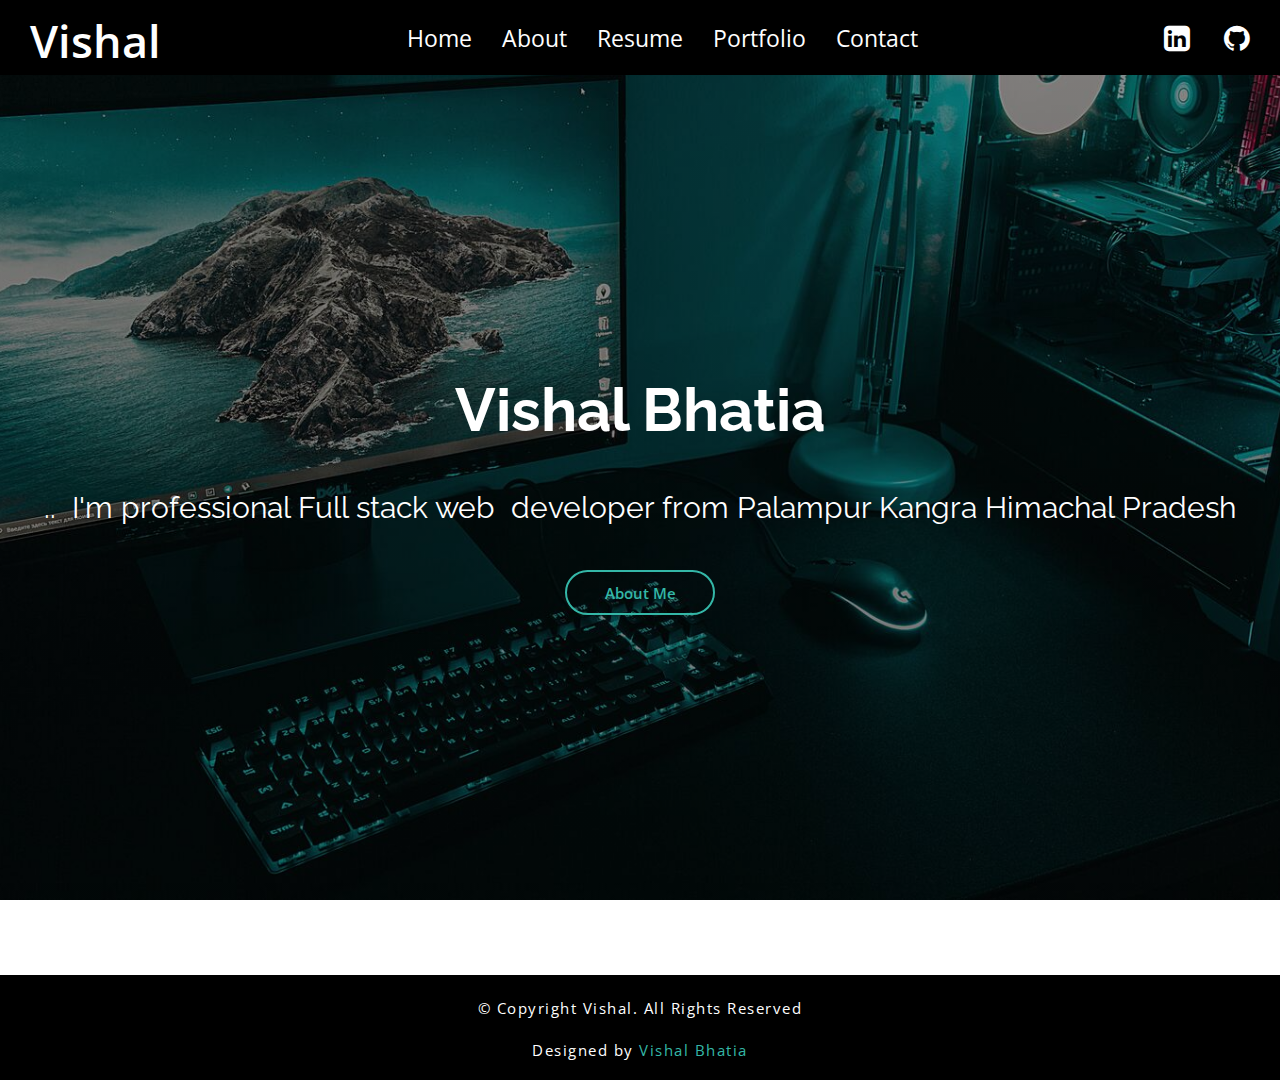
<file: index.html>
<!DOCTYPE html>
<html lang="en">
<head>
    <meta charset="UTF-8">
    <meta http-equiv="X-UA-Compatible" content="IE=edge">
    <meta name="viewport" content="width=device-width, initial-scale=1.0">
    <title>Vishal Bhatia</title>
    <script
    src="https://code.jquery.com/jquery-3.6.0.min.js"
    integrity="sha256-/xUj+3OJU5yExlq6GSYGSHk7tPXikynS7ogEvDej/m4="
    crossorigin="anonymous"></script>
    <link rel="stylesheet" href="https://cdnjs.cloudflare.com/ajax/libs/font-awesome/4.7.0/css/font-awesome.min.css">
    <link href="https://fonts.googleapis.com/css?family=Open+Sans:300,300i,400,400i,600,600i,700,700i|Raleway:300,300i,400,400i,500,500i,600,600i,700,700i|Poppins:300,300i,400,400i,500,500i,600,600i,700,700i" rel="stylesheet">
    <link rel="stylesheet" type="text/css" href="css/style.css">
</head>
<body onload="animate_string('target')">

    <!--===== header =====-->
    <header>
        <nav class="mynavbar">
            <h1 class="logo"><a href="index.html">Vishal</a></h1>

            <ul>
                <li><a href="index.html">Home</a></li>
                <li><a href="about.html">About</a></li>
                <li><a href="resume.html">Resume</a></li>
                <li><a href="portfolio.html">Portfolio</a></li>
                <li><a href="contact.html">Contact</a></li>
            </ul>

            <div class="social">
                <a href="https://www.linkedin.com/in/vishal-bhatia-635112234/" target="_blank" ><i class="fa fa-linkedin-square"></i></a>
                <a href="https://github.com/bhatiaji112211/portfolio" target="_blank"><i class="fa fa-github"></i></a>
            </div>

            <button><i class="fa fa-navicon"></i></button>
        </nav>
    </header>

    <!-- banner -->

    <section class="banner">
        <section class="inner">
            <h1>Vishal Bhatia</h1>
            <pre id="target"> I'm professional Full stack web  developer from Palampur Kangra Himachal Pradesh.. </pre>
            <a href="about.html"><button>About Me</button></a>
        </section>
    </section>

    <!-- footer -->
    <footer>
        <p>&copy; Copyright Vishal. All Rights Reserved</p>
        <p>Designed by  <span>Vishal Bhatia</span></p>
    </footer>


    <script src="js/jquery.js"></script>
    <script src="js/script.js"></script>
</body>
</html>
</file>
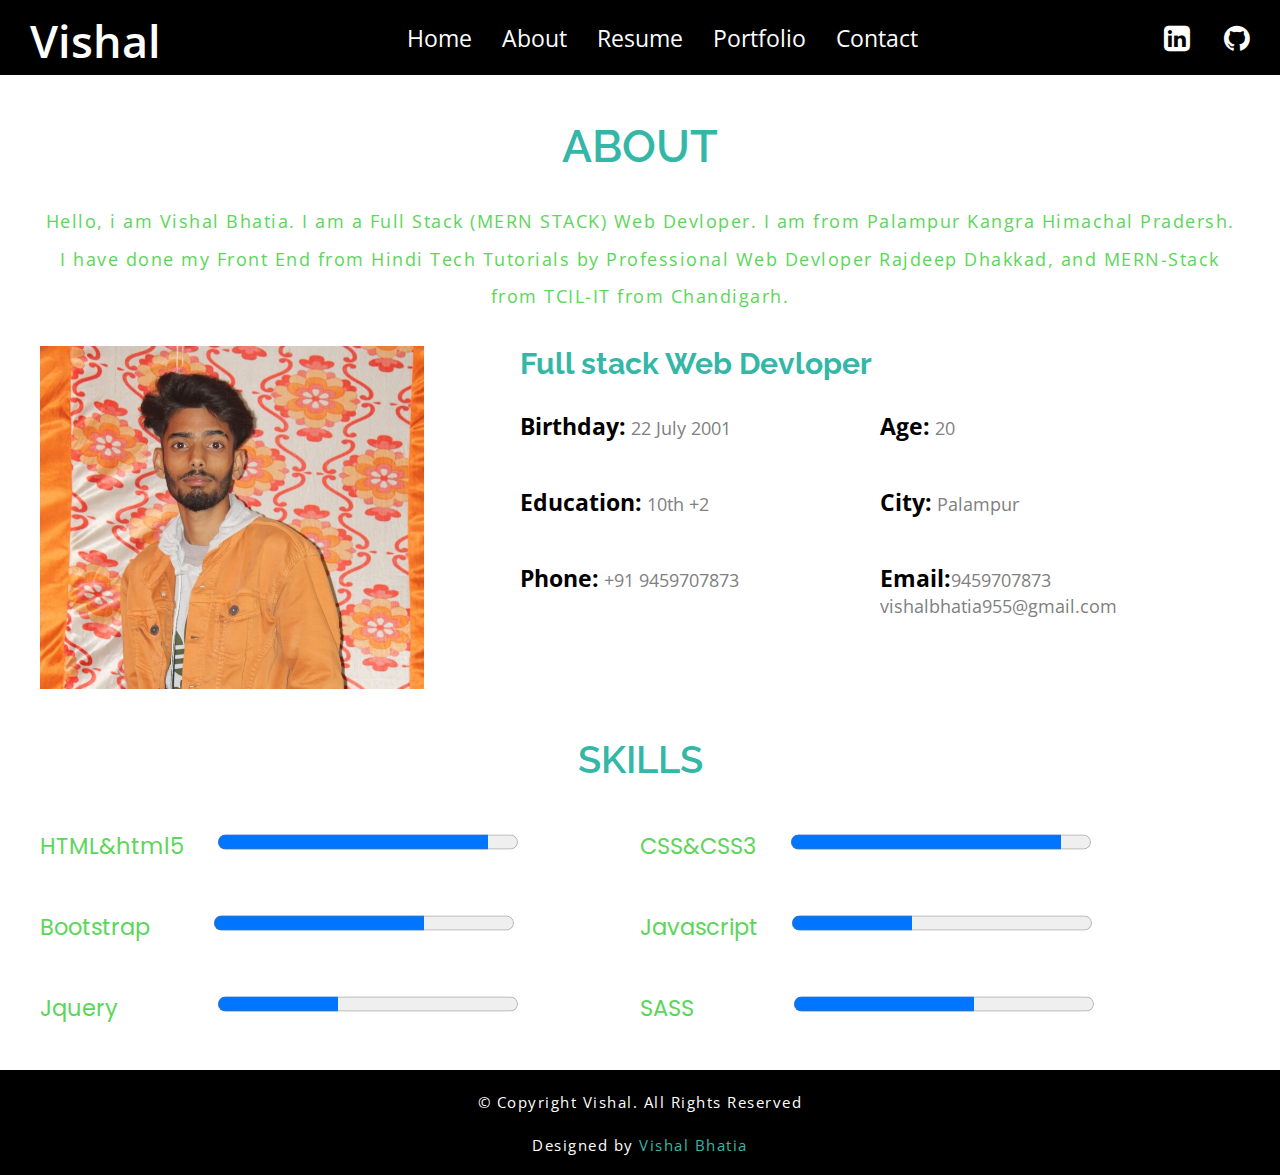
<file: about.html>
<!DOCTYPE html>
<html lang="en">

<head>
  <meta charset="UTF-8">
  <meta http-equiv="X-UA-Compatible" content="IE=edge">
  <meta name="viewport" content="width=device-width, initial-scale=1.0">
  <title>About</title>
  <script src="https://code.jquery.com/jquery-3.6.0.min.js"
    integrity="sha256-/xUj+3OJU5yExlq6GSYGSHk7tPXikynS7ogEvDej/m4=" crossorigin="anonymous"></script>
  <link rel="stylesheet" href="https://cdnjs.cloudflare.com/ajax/libs/font-awesome/4.7.0/css/font-awesome.min.css">
  <link
    href="https://fonts.googleapis.com/css?family=Open+Sans:300,300i,400,400i,600,600i,700,700i|Raleway:300,300i,400,400i,500,500i,600,600i,700,700i|Poppins:300,300i,400,400i,500,500i,600,600i,700,700i"
    rel="stylesheet">

  <link href="https://cdn.jsdelivr.net/npm/bootstrap@5.2.0/dist/css/bootstrap.min.css" rel="stylesheet"
    integrity="sha384-gH2yIJqKdNHPEq0n4Mqa/HGKIhSkIHeL5AyhkYV8i59U5AR6csBvApHHNl/vI1Bx" crossorigin="anonymous">
  <link rel="stylesheet" type="text/css" href="css/style.css">
</head>

<body>
  <header>
    <nav class="mynavbar">
      <h1 class="logo"><a href="index.html">Vishal</a></h1>

      <ul>
        <li><a href="index.html">Home</a></li>
        <li><a href="about.html">About</a></li>
        <li><a href="resume.html">Resume</a></li>
        <li><a href="portfolio.html">Portfolio</a></li>
        <li><a href="contact.html">Contact</a></li>
      </ul>

      <div class="social">
        <a href="https://www.linkedin.com/in/vishal-bhatia-635112234/" target="_blank"><i
            class="fa fa-linkedin-square"></i></a>
        <a href="https://github.com/bhatiaji112211/portfolio" target="_blank"><i class="fa fa-github"></i></a>
      </div>

      <button><i class="fa fa-navicon"></i></button>
    </nav>
  </header>

  <section class="inner about">

    <h1>ABOUT</h1>

    <p>Hello, i am Vishal Bhatia. I am a Full Stack <a href="https://www.mongodb.com/mern-stack" target="_blank">(MERN
        STACK)</a> Web Devloper. I am from <a href="https://en.wikipedia.org/wiki/Palampur,_Himachal_Pradesh"
        target="_blank">Palampur Kangra Himachal Pradersh</a>. I have done my Front End from <a
        href="https://www.hinditechtutorials.com/" target="_blank">Hindi Tech Tutorials</a> by Professional Web Devloper
      Rajdeep Dhakkad, and MERN-Stack from <a href="https://tcilitchandigarh.com/" target="_blank">TCIL-IT</a> from
      Chandigarh.</p>

    <section class="two-section inner flex-box">
      <section class="left">
        <img src="img/me.jpg" alt="Vishal Bhatia">
      </section>

      <section class="right">
        <h2>Full stack Web Devloper</h2>

        <section>
          <ul>
            <li><strong>Birthday:</strong> 22 July 2001</li>
            <li><strong>Age:</strong> 20</li>
            <li><strong>Education:</strong> 10th +2</li>
            <li><strong>City:</strong> Palampur</li>
            <li><strong>Phone:</strong><a href="tel:+91 9459707873"> +91 9459707873</a></li>
            <li><strong>Email:</strong><a href="tel:+919459707873">9459707873</a> <a
                href="mailto:vishalbhatia955@gmail.com?subject = Feedback&body = Message">vishalbhatia955@gmail.com</a>
            </li>
          </ul>
        </section>

      </section>

    </section>

  </section>

  <section class="container inner">
    <h2>SKILLS</h2>


    <section class="skills">
      <section class="myskill">
        <label for="#">HTML&html5</label>
        <progress id="file" value="90" max="100"> 32% </progress>
      </section>

      <section class="myskill">
        <label for="#">CSS&CSS3 </label>
        <progress id="file" value="90" max="100"> 32% </progress>
      </section>

      <section class="myskill">
        <label for="#">Bootstrap&nbsp;&nbsp;&nbsp;&nbsp;&nbsp;</label>
        <progress id="file" value="70" max="100"> 32% </progress>
      </section>

      <section class="myskill">
        <label for="#">Javascript</label>
        <progress id="file" value="40" max="100"> 32% </progress>
      </section>

      <section class="myskill">
        <label for="#">Jquery &nbsp;&nbsp;&nbsp;&nbsp;&nbsp;&nbsp;&nbsp;&nbsp;&nbsp;&nbsp;</label>
        <progress id="file" value="40" max="100"> 32% </progress>
      </section>

      <section class="myskill">
        <label for="#">SASS &nbsp;&nbsp;&nbsp;&nbsp;&nbsp;&nbsp;&nbsp;&nbsp;&nbsp;&nbsp;</label>
        <progress id="file" value="60" max="100"> 32% </progress>
      </section>
    </section>

  </section>



  <footer>
    <p>&copy; Copyright Vishal. All Rights Reserved</p>
    <p>Designed by <span>Vishal Bhatia</span></p>
  </footer>


  <script src="https://cdn.jsdelivr.net/npm/bootstrap@5.2.0/dist/js/bootstrap.bundle.min.js"
    integrity="sha384-A3rJD856KowSb7dwlZdYEkO39Gagi7vIsF0jrRAoQmDKKtQBHUuLZ9AsSv4jD4Xa"
    crossorigin="anonymous"></script>
  <script src="js/jquery.js"></script>
  <script src="js/script.js"></script>
</body>

</html>
</file>
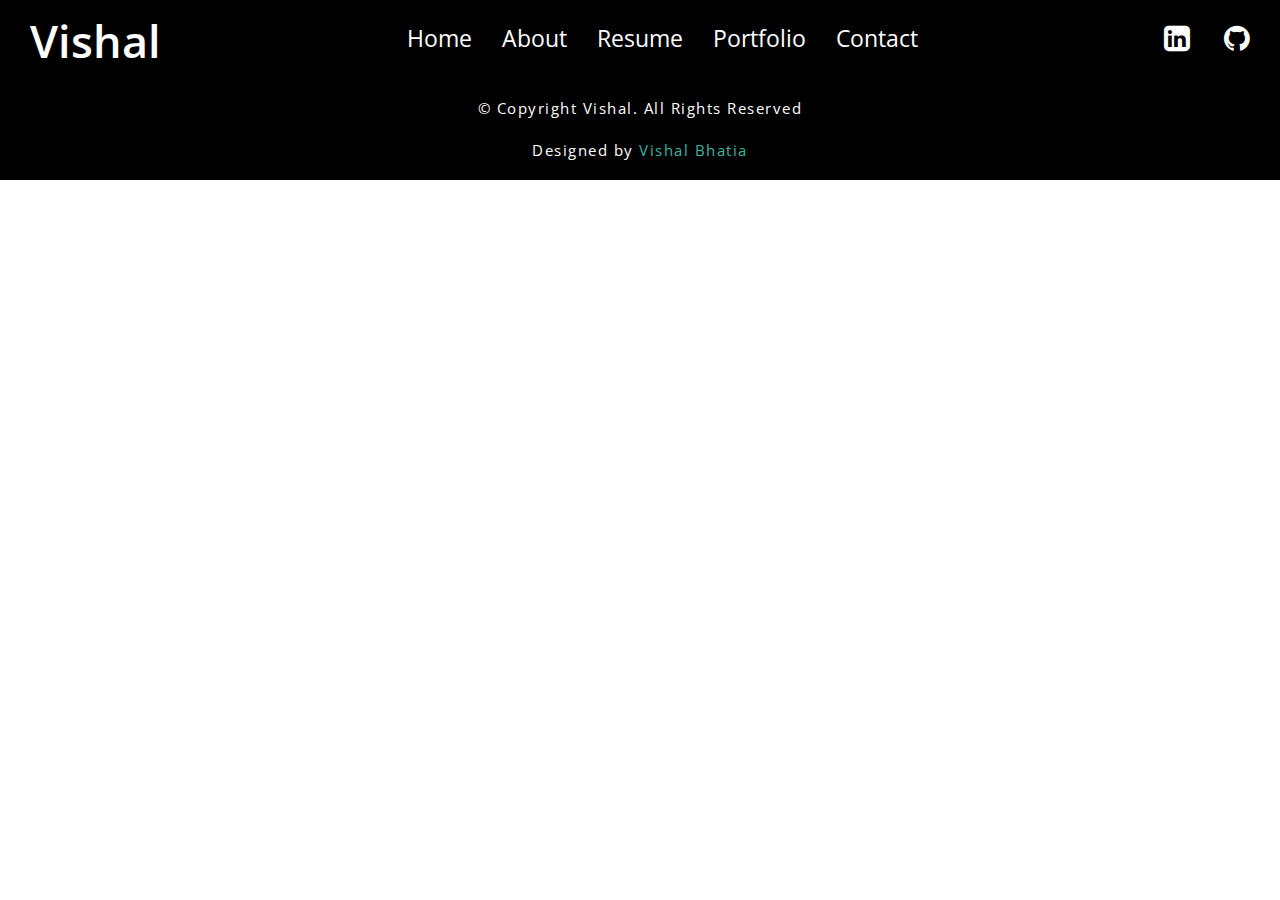
<file: contact.html>
<!DOCTYPE html>
<html lang="en">
<head>
    <meta charset="UTF-8">
    <meta http-equiv="X-UA-Compatible" content="IE=edge">
    <meta name="viewport" content="width=device-width, initial-scale=1.0">
    <title>Contact</title>
    <script
    src="https://code.jquery.com/jquery-3.6.0.min.js"
    integrity="sha256-/xUj+3OJU5yExlq6GSYGSHk7tPXikynS7ogEvDej/m4="
    crossorigin="anonymous"></script>
    <link rel="stylesheet" href="https://cdnjs.cloudflare.com/ajax/libs/font-awesome/4.7.0/css/font-awesome.min.css">
    <link href="https://fonts.googleapis.com/css?family=Open+Sans:300,300i,400,400i,600,600i,700,700i|Raleway:300,300i,400,400i,500,500i,600,600i,700,700i|Poppins:300,300i,400,400i,500,500i,600,600i,700,700i" rel="stylesheet">
    <link rel="stylesheet" type="text/css" href="css/style.css">
</head>
<body>
    <header>
        <nav class="mynavbar">
            <h1 class="logo"><a href="index.html">Vishal</a></h1>

            <ul>
                <li><a href="index.html">Home</a></li>
                <li><a href="about.html">About</a></li>
                <li><a href="resume.html">Resume</a></li>
                <li><a href="portfolio.html">Portfolio</a></li>
                <li><a href="contact.html">Contact</a></li>
            </ul>

            <div class="social">
                <a href="https://www.linkedin.com/in/vishal-bhatia-635112234/" target="_blank" ><i class="fa fa-linkedin-square"></i></a>
                <a href="https://github.com/bhatiaji112211/portfolio" target="_blank"><i class="fa fa-github"></i></a>
            </div>

            <button><i class="fa fa-navicon"></i></button>
        </nav>
    </header>



    <footer>
        <p>&copy; Copyright Vishal. All Rights Reserved</p>
        <p>Designed by  <span>Vishal Bhatia</span></p>
    </footer>


    <script src="js/jquery.js"></script>
    <script src="js/script.js"></script>
</body>
</html>
</file>
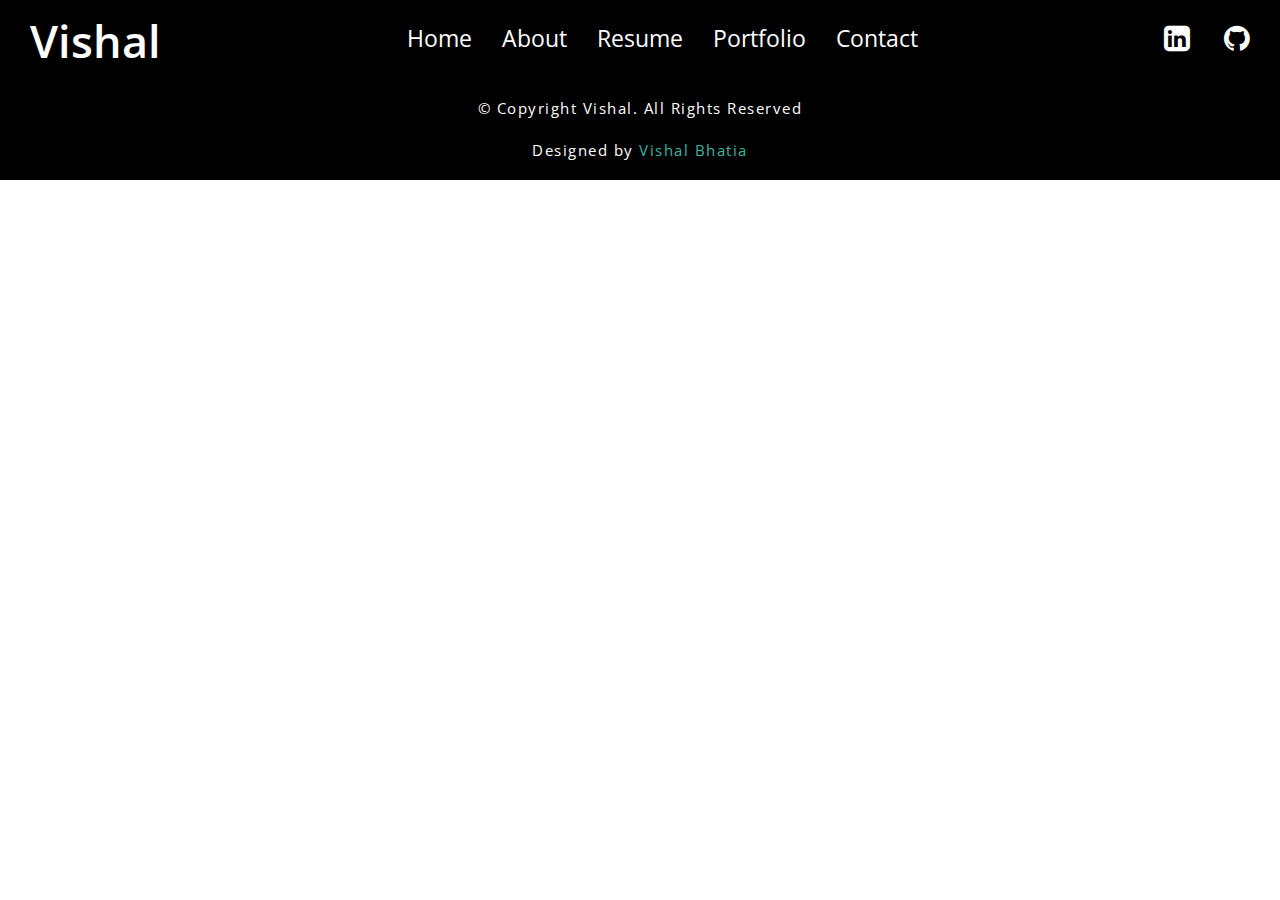
<file: portfolio.html>
<!DOCTYPE html>
<html lang="en">
<head>
    <meta charset="UTF-8">
    <meta http-equiv="X-UA-Compatible" content="IE=edge">
    <meta name="viewport" content="width=device-width, initial-scale=1.0">
    <title>Portfolio</title>
    <script
    src="https://code.jquery.com/jquery-3.6.0.min.js"
    integrity="sha256-/xUj+3OJU5yExlq6GSYGSHk7tPXikynS7ogEvDej/m4="
    crossorigin="anonymous"></script>
    <link rel="stylesheet" href="https://cdnjs.cloudflare.com/ajax/libs/font-awesome/4.7.0/css/font-awesome.min.css">
    <link href="https://fonts.googleapis.com/css?family=Open+Sans:300,300i,400,400i,600,600i,700,700i|Raleway:300,300i,400,400i,500,500i,600,600i,700,700i|Poppins:300,300i,400,400i,500,500i,600,600i,700,700i" rel="stylesheet">
    <link rel="stylesheet" type="text/css" href="css/style.css">
</head>
<body>
    <header>
        <nav class="mynavbar">
            <h1 class="logo"><a href="index.html">Vishal</a></h1>

            <ul>
                <li><a href="index.html">Home</a></li>
                <li><a href="about.html">About</a></li>
                <li><a href="resume.html">Resume</a></li>
                <li><a href="portfolio.html">Portfolio</a></li>
                <li><a href="contact.html">Contact</a></li>
            </ul>

            <div class="social">
                <a href="https://www.linkedin.com/in/vishal-bhatia-635112234/" target="_blank" ><i class="fa fa-linkedin-square"></i></a>
                <a href="https://github.com/bhatiaji112211/portfolio" target="_blank"><i class="fa fa-github"></i></a>
            </div>

            <button><i class="fa fa-navicon"></i></button>
        </nav>
    </header>



    <footer>
        <p>&copy; Copyright Vishal. All Rights Reserved</p>
        <p>Designed by  <span>Vishal Bhatia</span></p>
    </footer>


    <script src="js/jquery.js"></script>
    <script src="js/script.js"></script>
</body>
</html>
</file>
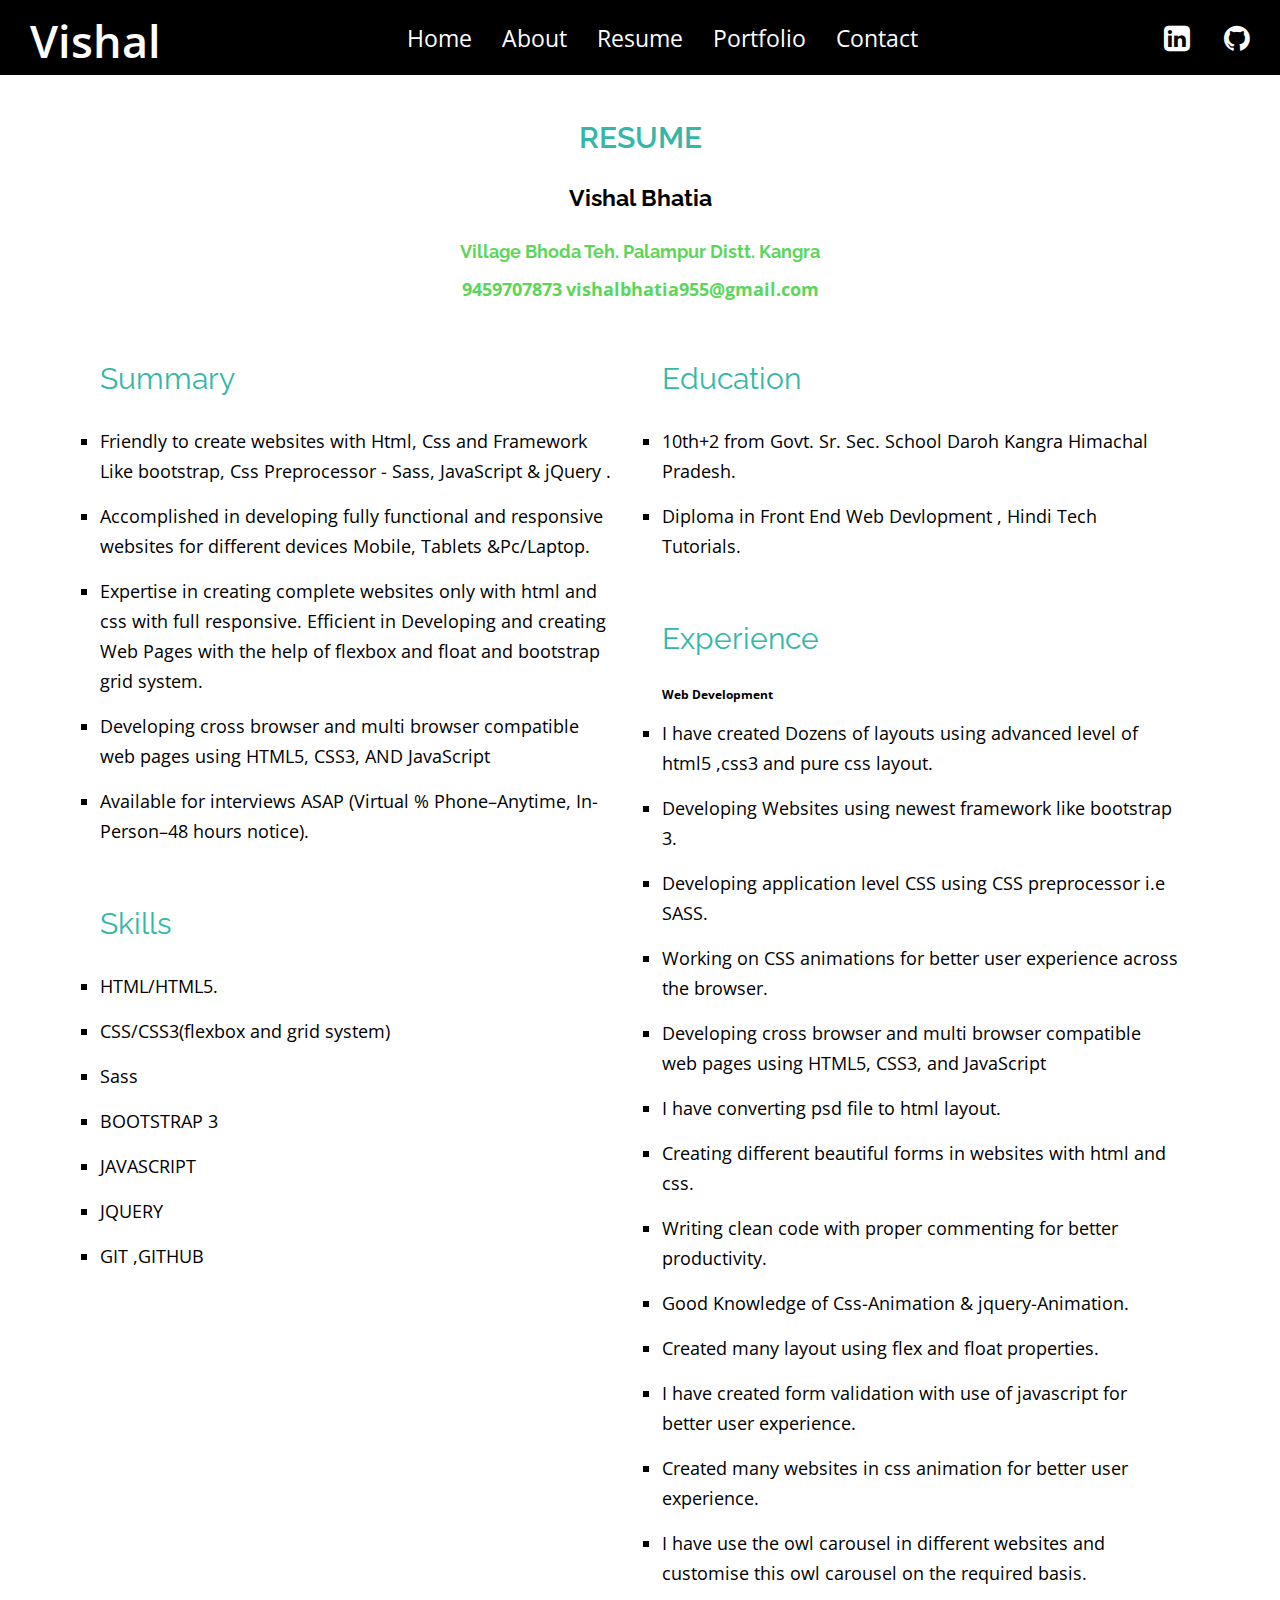
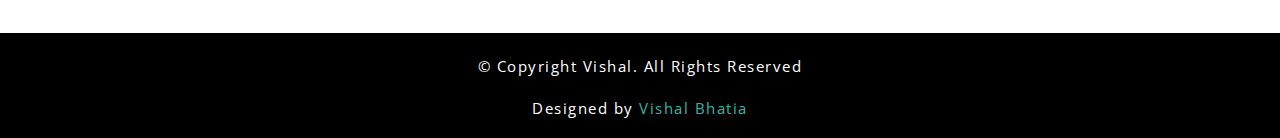
<file: resume.html>
<!DOCTYPE html>
<html lang="en">
<head>
    <meta charset="UTF-8">
    <meta http-equiv="X-UA-Compatible" content="IE=edge">
    <meta name="viewport" content="width=device-width, initial-scale=1.0">
    <title>Resume</title>
    <script
    src="https://code.jquery.com/jquery-3.6.0.min.js"
    integrity="sha256-/xUj+3OJU5yExlq6GSYGSHk7tPXikynS7ogEvDej/m4="
    crossorigin="anonymous"></script>
    <link rel="stylesheet" href="https://cdnjs.cloudflare.com/ajax/libs/font-awesome/4.7.0/css/font-awesome.min.css">
    <link href="https://fonts.googleapis.com/css?family=Open+Sans:300,300i,400,400i,600,600i,700,700i|Raleway:300,300i,400,400i,500,500i,600,600i,700,700i|Poppins:300,300i,400,400i,500,500i,600,600i,700,700i" rel="stylesheet">
    <link rel="stylesheet" type="text/css" href="css/style.css">
</head>
<body>
    <header>
        <nav class="mynavbar">
            <h1 class="logo"><a href="index.html">Vishal</a></h1>

            <ul>
                <li><a href="index.html">Home</a></li>
                <li><a href="about.html">About</a></li>
                <li><a href="resume.html">Resume</a></li>
                <li><a href="portfolio.html">Portfolio</a></li>
                <li><a href="contact.html">Contact</a></li>
            </ul>

            <div class="social">
                <a href="https://www.linkedin.com/in/vishal-bhatia-635112234/" target="_blank" ><i class="fa fa-linkedin-square"></i></a>
                <a href="https://github.com/bhatiaji112211/portfolio" target="_blank"><i class="fa fa-github"></i></a>
            </div>

            <button><i class="fa fa-navicon"></i></button>
        </nav>
    </header>

    <section class="resume inner">
        <h1>RESUME</h1>
        <h3>Vishal Bhatia</h3>
        <h4>Village Bhoda Teh. Palampur Distt. Kangra</h4>
        <h4><a href="tel:+919459707873">9459707873</a> <a href="mailto:vishalbhatia955@gmail.com?subject = Feedback&body = Message">vishalbhatia955@gmail.com</a></h4>

        <section class="mypart flex-box">
           <section class="resume-item">
                <section class="box">
                    <h3>Summary</h3>

                    <ul>
                        <li>Friendly to create websites with Html, Css and Framework Like bootstrap, Css Preprocessor - Sass, JavaScript & jQuery .</li>
                        <li>Accomplished in developing fully functional and responsive websites for different devices Mobile, Tablets &Pc/Laptop.</li>
                        <li>Expertise in creating complete websites only with html and css with full responsive. Efficient in Developing and creating Web Pages with the help of flexbox and float and bootstrap grid system.</li>
                        <li>Developing cross browser and multi browser compatible web pages using HTML5, CSS3, AND JavaScript</li>
                        <li>Available for interviews ASAP (Virtual % Phone–Anytime, In-Person–48 hours notice).</li>
                    </ul>
                </section>
                <section class="box">
                    <h3>Skills</h3>
                    <ul>
                        <li>HTML/HTML5.</li>
                        <li>CSS/CSS3(flexbox and grid system) </li>
                        <li>Sass</li>
                        <li>BOOTSTRAP 3</li>
                        <li>JAVASCRIPT</li>
                        <li>JQUERY</li>
                        <li>GIT ,GITHUB</li>
                    </ul>
                </section>
            </section>
        
           <section class="resume-item">
                <section class="box">
                    <h3>Education</h3>
                    <ul>
                        <li>10th+2 from Govt. Sr. Sec. School Daroh Kangra Himachal Pradesh.</li>
                        <li>Diploma in Front End Web Devlopment , Hindi Tech Tutorials.</li>
                    </ul>
                </section>
            
    
                <section class="box">
                    <h3>Experience</h3>
                    <h5>Web Development</h5>
                    <ul>
                        <li>I have created Dozens of layouts using advanced level of html5 ,css3 and pure css layout.</li>
                        <li>Developing Websites using newest framework like bootstrap 3.</li>
                        <li>Developing application level CSS using CSS preprocessor i.e SASS.</li>
                        <li>Working on CSS animations for better user experience across the browser.</li>
                        <li>Developing cross browser and multi browser compatible web pages using HTML5, CSS3, and JavaScript</li>
                        <li>I have converting psd file to html layout.</li>
                        <li>Creating different beautiful forms in websites with html and css.</li>
                        <li>Writing clean code with proper commenting for better productivity.</li>
                       <li>Good Knowledge of Css-Animation & jquery-Animation.</li>
                       <li>Created many layout using flex and float properties.</li>
                       <li>I have created form validation with use of javascript for better user experience.</li>
                       <li>Created many websites in css animation for better user experience.</li>
                       <li>I have use the owl carousel in different websites and customise this owl carousel on the required basis.</li>
                    </ul>
                </section>  
           </section>
            
        </section>
        
    </section>

    <footer>
        <p>&copy; Copyright Vishal. All Rights Reserved</p>
        <p>Designed by  <span>Vishal Bhatia</span></p>
    </footer>


    <script src="js/jquery.js"></script>
    <script src="js/script.js"></script>
</body>
</html>
</file>
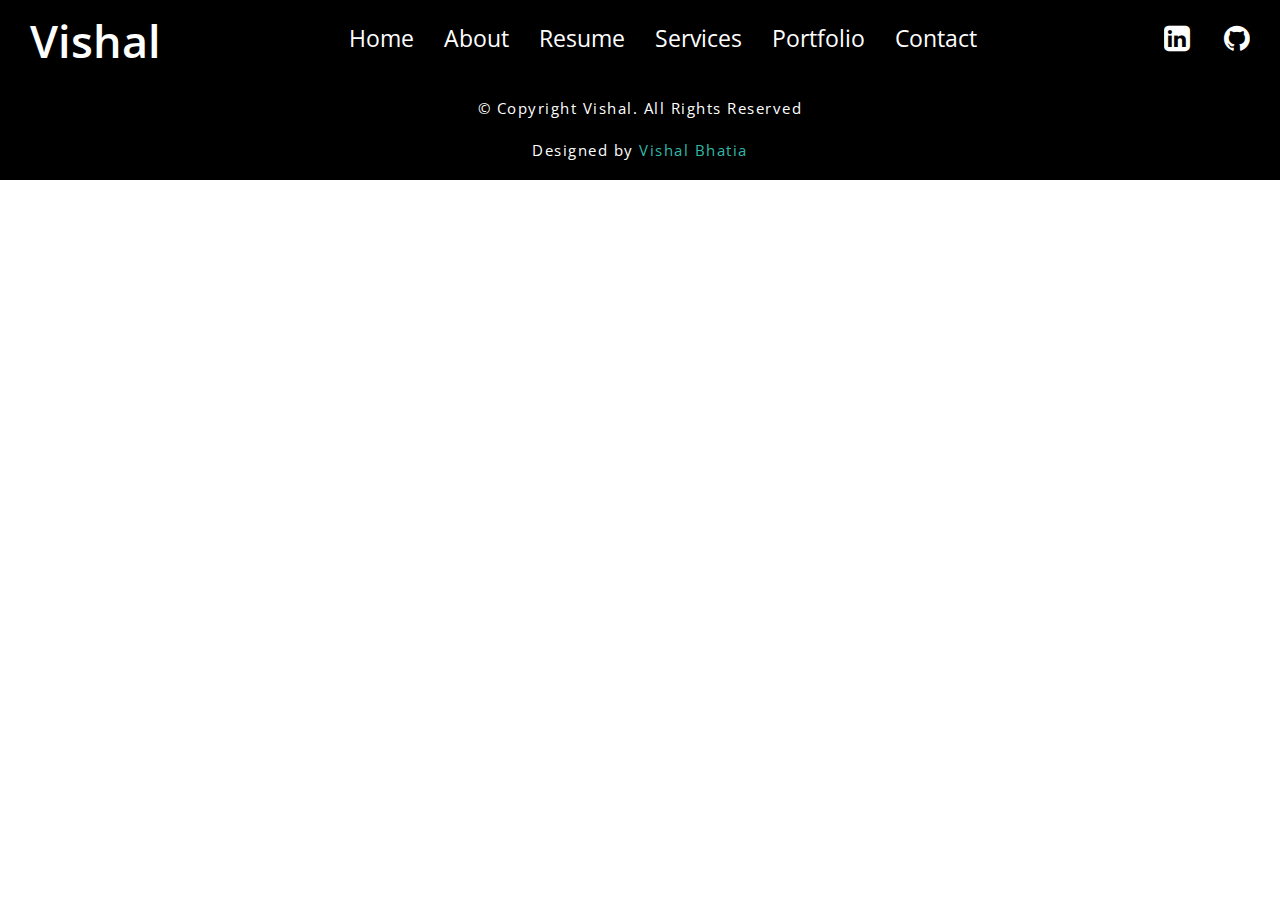
<file: services.html>
<!DOCTYPE html>
<html lang="en">
<head>
    <meta charset="UTF-8">
    <meta http-equiv="X-UA-Compatible" content="IE=edge">
    <meta name="viewport" content="width=device-width, initial-scale=1.0">
    <title>services</title>
    <script
    src="https://code.jquery.com/jquery-3.6.0.min.js"
    integrity="sha256-/xUj+3OJU5yExlq6GSYGSHk7tPXikynS7ogEvDej/m4="
    crossorigin="anonymous"></script>
    <link rel="stylesheet" href="https://cdnjs.cloudflare.com/ajax/libs/font-awesome/4.7.0/css/font-awesome.min.css">
    <link href="https://fonts.googleapis.com/css?family=Open+Sans:300,300i,400,400i,600,600i,700,700i|Raleway:300,300i,400,400i,500,500i,600,600i,700,700i|Poppins:300,300i,400,400i,500,500i,600,600i,700,700i" rel="stylesheet">
    <link rel="stylesheet" type="text/css" href="css/style.css">
</head>
<body>
    <header>
        <nav class="mynavbar">
            <h1 class="logo"><a href="index.html">Vishal</a></h1>

            <ul>
                <li><a href="index.html">Home</a></li>
                <li><a href="about.html">About</a></li>
                <li><a href="resume.html">Resume</a></li>
                <li><a href="services.html">Services</a></li>
                <li><a href="portfolio.html">Portfolio</a></li>
                <li><a href="contact.html">Contact</a></li>
            </ul>

            <div class="social">
                <a href="https://www.linkedin.com/in/vishal-bhatia-635112234/" target="_blank" ><i class="fa fa-linkedin-square"></i></a>
                <a href="https://github.com/bhatiaji112211/portfolio" target="_blank"><i class="fa fa-github"></i></a>
            </div>

            <button><i class="fa fa-navicon"></i></button>
        </nav>
    </header>


    <footer>
        <p>&copy; Copyright Vishal. All Rights Reserved</p>
        <p>Designed by  <span>Vishal Bhatia</span></p>
    </footer>


    <script src="js/jquery.js"></script>
    <script src="js/script.js"></script>
</body>
</html>
</file>
<file: css/style.css>
* {
  margin: 0;
  padding: 0;
  -webkit-box-sizing: border-box;
          box-sizing: border-box;
  font-family: "Open Sans", sans-serif;
}

html {
  font-size: 15px;
}

.flex-box {
  display: -webkit-box;
  display: -ms-flexbox;
  display: flex;
  -ms-flex-wrap: wrap;
      flex-wrap: wrap;
  -webkit-box-pack: justify;
      -ms-flex-pack: justify;
          justify-content: space-between;
}

.inner {
  max-width: 1200px;
  margin: 0 auto;
}

header .mynavbar {
  width: 100%;
  height: 5rem;
  background: #000;
  display: -webkit-box;
  display: -ms-flexbox;
  display: flex;
  -ms-flex-wrap: wrap;
      flex-wrap: wrap;
  -webkit-box-pack: justify;
      -ms-flex-pack: justify;
          justify-content: space-between;
}

header .mynavbar h1 {
  font-family: "Raleway", sans-serif;
  font-size: 3rem;
  font-weight: 600;
  margin-left: 2rem;
  margin-top: 10px;
}

header .mynavbar h1 a {
  text-decoration: none;
  color: #fff;
}

header .mynavbar ul {
  list-style: none;
  display: -webkit-box;
  display: -ms-flexbox;
  display: flex;
  -ms-flex-wrap: wrap;
      flex-wrap: wrap;
  -webkit-box-pack: justify;
      -ms-flex-pack: justify;
          justify-content: space-between;
}

header .mynavbar ul li {
  list-style: none;
  margin: 0 1rem;
  margin-top: 1.5rem;
}

header .mynavbar ul li a {
  text-decoration: none;
  font-size: 1.5rem;
  color: #fff;
}

header .mynavbar ul li a:hover {
  color: #34b7a7;
  text-decoration: underline;
}

header .mynavbar .social a {
  text-decoration: none;
  margin-right: 2rem;
}

header .mynavbar .social a i {
  font-size: 2rem;
  margin-top: 1.5rem;
  color: #fff;
}

header .mynavbar .social a i:hover {
  color: #fff;
}

header .mynavbar button {
  float: right;
  display: none;
  width: 40px;
  height: 2.6rem;
  font-size: 2rem;
  color: #fff;
  border: 0;
  background-color: transparent;
}

.banner {
  width: 100%;
  height: 100vh;
  background-image: -webkit-gradient(linear, left top, left bottom, from(rgba(0, 0, 0, 0.4)), to(rgba(0, 0, 0, 0.5))), url(../img/banner.jpg);
  background-image: linear-gradient(rgba(0, 0, 0, 0.4) 0%, rgba(0, 0, 0, 0.5) 100%), url(../img/banner.jpg);
  background-position: center top;
  background-size: cover;
  background-attachment: fixed;
}

.banner .inner {
  max-width: 1200px;
  margin: 0 auto;
  text-align: center;
  padding-top: 20rem;
}

.banner .inner h1 {
  font-size: 4rem;
  font-family: "Raleway", sans-serif;
  color: #fff;
  margin-bottom: 3rem;
}

.banner .inner pre {
  font-size: 2rem;
  font-weight: 400;
  font-family: "Raleway", sans-serif;
  color: #fff;
  margin-bottom: 3rem;
}

.banner .inner a {
  text-decoration: none;
}

.banner .inner a button {
  width: 10rem;
  height: 3rem;
  background-color: transparent;
  border: 2px solid #34b7a7;
  border-radius: 30px;
  color: #34b7a7;
  font-size: 1rem;
  font-weight: 600;
  cursor: pointer;
}

.banner .inner a button:hover {
  border-color: #5cd65a;
  color: #5cd65a;
}

footer {
  width: 100%;
  height: 7rem;
  background: #000;
  color: #fff;
  text-align: center;
}

footer p {
  font-size: 1rem !important;
  letter-spacing: 0.1rem !important;
  padding-top: 1.5rem !important;
}

footer p span {
  color: #34b7a7;
  cursor: pointer;
}

footer p span:hover {
  text-decoration: underline;
}

@media (max-width: 992px) {
  header .mynavbar {
    height: 3rem;
  }
  header .mynavbar h1 {
    font-size: 2rem;
    margin-top: 5px;
  }
  header .mynavbar ul li {
    margin-top: 1rem;
  }
  header .mynavbar ul li a {
    font-size: 1rem;
  }
  header .mynavbar .social a i {
    font-size: 1.5rem;
    margin-top: 1rem;
  }
  .banner .inner h1 {
    font-size: 2.5rem;
  }
  .banner .inner h2 {
    font-size: 1.2rem;
  }
  .banner .inner a button {
    width: 8rem;
    height: 2.5rem;
    font-size: 0.8rem;
  }
}

@media (max-width: 667px) {
  header .mynavbar h1 {
    font-size: 1.5rem;
    margin-top: 7px;
  }
  header .mynavbar ul {
    display: none;
    position: absolute;
    top: 45px;
    left: 0;
    padding-left: 0;
    background: #34b7a7;
    width: 100%;
    max-width: 100%;
  }
  header .mynavbar ul a {
    color: #5cd65a;
  }
  header .mynavbar button {
    display: block;
    margin-top: 0.3rem;
  }
  .banner .inner h1 {
    font-size: 2rem;
    margin-bottom: 2rem;
  }
  .banner .inner h2 {
    font-size: 1rem;
    padding: 0 3rem;
  }
  footer p {
    font-size: 0.8rem;
  }
}

.about h1 {
  font-size: 3rem;
  font-weight: 600;
  font-family: "Raleway", sans-serif;
  text-align: center;
  margin-top: 3rem;
  color: #34b7a7;
}

.about p {
  font-size: 1.2rem;
  text-align: center;
  letter-spacing: 0.1rem;
  line-height: 2.5rem;
  color: #5cd65a;
  margin: 2rem 0;
}

.about p a {
  text-decoration: none;
  color: #5cd65a;
}

.about p a:hover {
  text-decoration: underline;
  color: #34b7a7;
}

.about .two-section .left {
  width: 40%;
}

.about .two-section .left img {
  width: 80%;
}

.about .two-section .right {
  width: 60%;
  text-align: left;
}

.about .two-section .right h2 {
  font-size: 2rem;
  font-family: "Raleway", sans-serif;
  color: #34b7a7;
  margin-bottom: 2rem;
}

.about .two-section .right section ul {
  list-style: none;
  display: -webkit-box;
  display: -ms-flexbox;
  display: flex;
  -ms-flex-wrap: wrap;
      flex-wrap: wrap;
  -webkit-box-pack: justify;
      -ms-flex-pack: justify;
          justify-content: space-between;
}

.about .two-section .right section ul li {
  width: 50%;
  list-style: none;
  font-size: 1.2rem;
  color: gray;
  margin-bottom: 3rem;
}

.about .two-section .right section ul li strong {
  font-size: 1.5rem;
  color: #000;
}

.about .two-section .right section ul li a {
  text-decoration: none;
  color: gray;
}

.about .two-section .right section ul li a:hover {
  text-decoration: underline;
  color: #000;
}

.container {
  margin-top: 3rem;
}

.container h2 {
  font-size: 2.5rem;
  font-weight: 600;
  font-family: "Raleway", sans-serif;
  color: #34b7a7;
  text-align: center;
}

.container .skills {
  margin-top: 3rem;
  display: -webkit-box;
  display: -ms-flexbox;
  display: flex;
  -ms-flex-wrap: wrap;
      flex-wrap: wrap;
  -webkit-box-pack: justify;
      -ms-flex-pack: justify;
          justify-content: space-between;
}

.container .skills .myskill {
  width: 50%;
  margin-bottom: 3rem;
}

.container .skills .myskill label {
  font-size: 1.5rem;
  font-weight: 400;
  color: #5cd65a;
  font-family: "Poppins", sans-serif;
  margin-right: 2rem;
}

.container .skills .myskill #file {
  width: 50%;
  height: 2rem;
}

@media (max-width: 992px) {
  .about h1 {
    font-size: 2rem;
    margin-top: 3rem;
  }
  .about p {
    font-size: 1rem;
    line-height: 2rem;
    margin: 1.5rem 0;
    padding: 0 3rem;
  }
  .about .two-section .right h2 {
    font-size: 1.5rem;
    margin-bottom: 1.5rem;
  }
  .about .two-section .right section ul li {
    font-size: 1rem;
    margin-bottom: 2.5rem;
  }
  .about .two-section .right section ul li strong {
    font-size: 1.2rem;
  }
  .container {
    margin-top: 2.5rem;
  }
  .container h2 {
    font-size: 2rem;
  }
  .container .skills {
    margin-top: 2.5rem;
  }
  .container .skills .myskill {
    margin-bottom: 2.5rem;
  }
  .container .skills .myskill label {
    font-size: 1.2rem;
    margin-right: 1.5rem;
  }
  .container .skills .myskill #file {
    width: 40%;
    height: 1.5rem;
  }
}

@media (max-width: 747px) {
  .container .skills .myskill #file {
    width: 80%;
  }
}

@media (max-width: 667px) {
  .about h1 {
    font-size: 1.5rem;
    margin-top: 2rem;
  }
  .about p {
    font-size: 0.8rem;
    line-height: 1.5rem;
    margin: 1rem 0;
  }
  .about .two-section .left {
    width: 80%;
    margin: 0 auto;
    text-align: center;
  }
  .about .two-section .left img {
    width: 70%;
    border-radius: 100%;
  }
  .about .two-section .right {
    width: 80%;
    text-align: center;
    margin: 0 auto;
  }
  .about .two-section .right h2 {
    font-size: 1.2rem;
    margin-top: 2rem;
  }
  .about .two-section .right section ul li {
    width: 90%;
    font-size: 1rem;
  }
  .about .two-section .right section ul li strong {
    font-size: 1.2rem;
  }
  .container {
    margin-top: 2rem;
  }
  .container h2 {
    font-size: 1.5rem;
    margin-bottom: 2rem;
  }
  .container .skills {
    margin-top: 2rem;
  }
  .container .skills .myskill {
    width: 80%;
    margin: 0 auto;
    margin-bottom: 5rem;
  }
  .container .skills .myskill label {
    font-size: 1.5rem;
  }
  .container .skills .myskill #file {
    width: 90%;
    height: 2.5rem;
  }
}

.resume {
  margin-top: 3rem;
  margin-bottom: 3rem;
}

.resume h1 {
  font-size: 2rem;
  font-weight: 600;
  text-align: center;
  color: #34b7a7;
  font-family: "Raleway", sans-serif;
}

.resume h3 {
  font-size: 1.5rem;
  text-align: center;
  font-family: "Raleway", sans-serif;
  margin-top: 2rem;
  margin-bottom: 2rem;
}

.resume h4 {
  text-align: center;
  font-size: 1.2rem;
  font-family: "Raleway", sans-serif;
  margin-top: 1rem;
  color: #5cd65a;
}

.resume h4 a {
  text-decoration: none;
  color: #5cd65a;
}

.resume h4 a:hover {
  text-decoration: underline;
  color: #34b7a7;
}

.resume .mypart {
  margin: 0 4rem;
}

.resume .mypart .resume-item {
  width: 48%;
}

.resume .mypart .resume-item .box {
  width: 100%;
  margin-top: 4rem;
}

.resume .mypart .resume-item .box h3 {
  font-size: 2rem;
  font-weight: 400;
  font-family: "Raleway", sans-serif;
  color: #34b7a7;
  text-align: left;
}

.resume .mypart .resume-item .box ul {
  list-style: square;
}

.resume .mypart .resume-item .box ul li {
  font-size: 1.2rem;
  line-height: 2rem;
  margin-top: 1rem;
}

@media (max-width: 768px) {
  .resume .mypart .box {
    width: 80%;
    margin: 0 auto;
  }
}
/*# sourceMappingURL=style.css.map */
</file>
